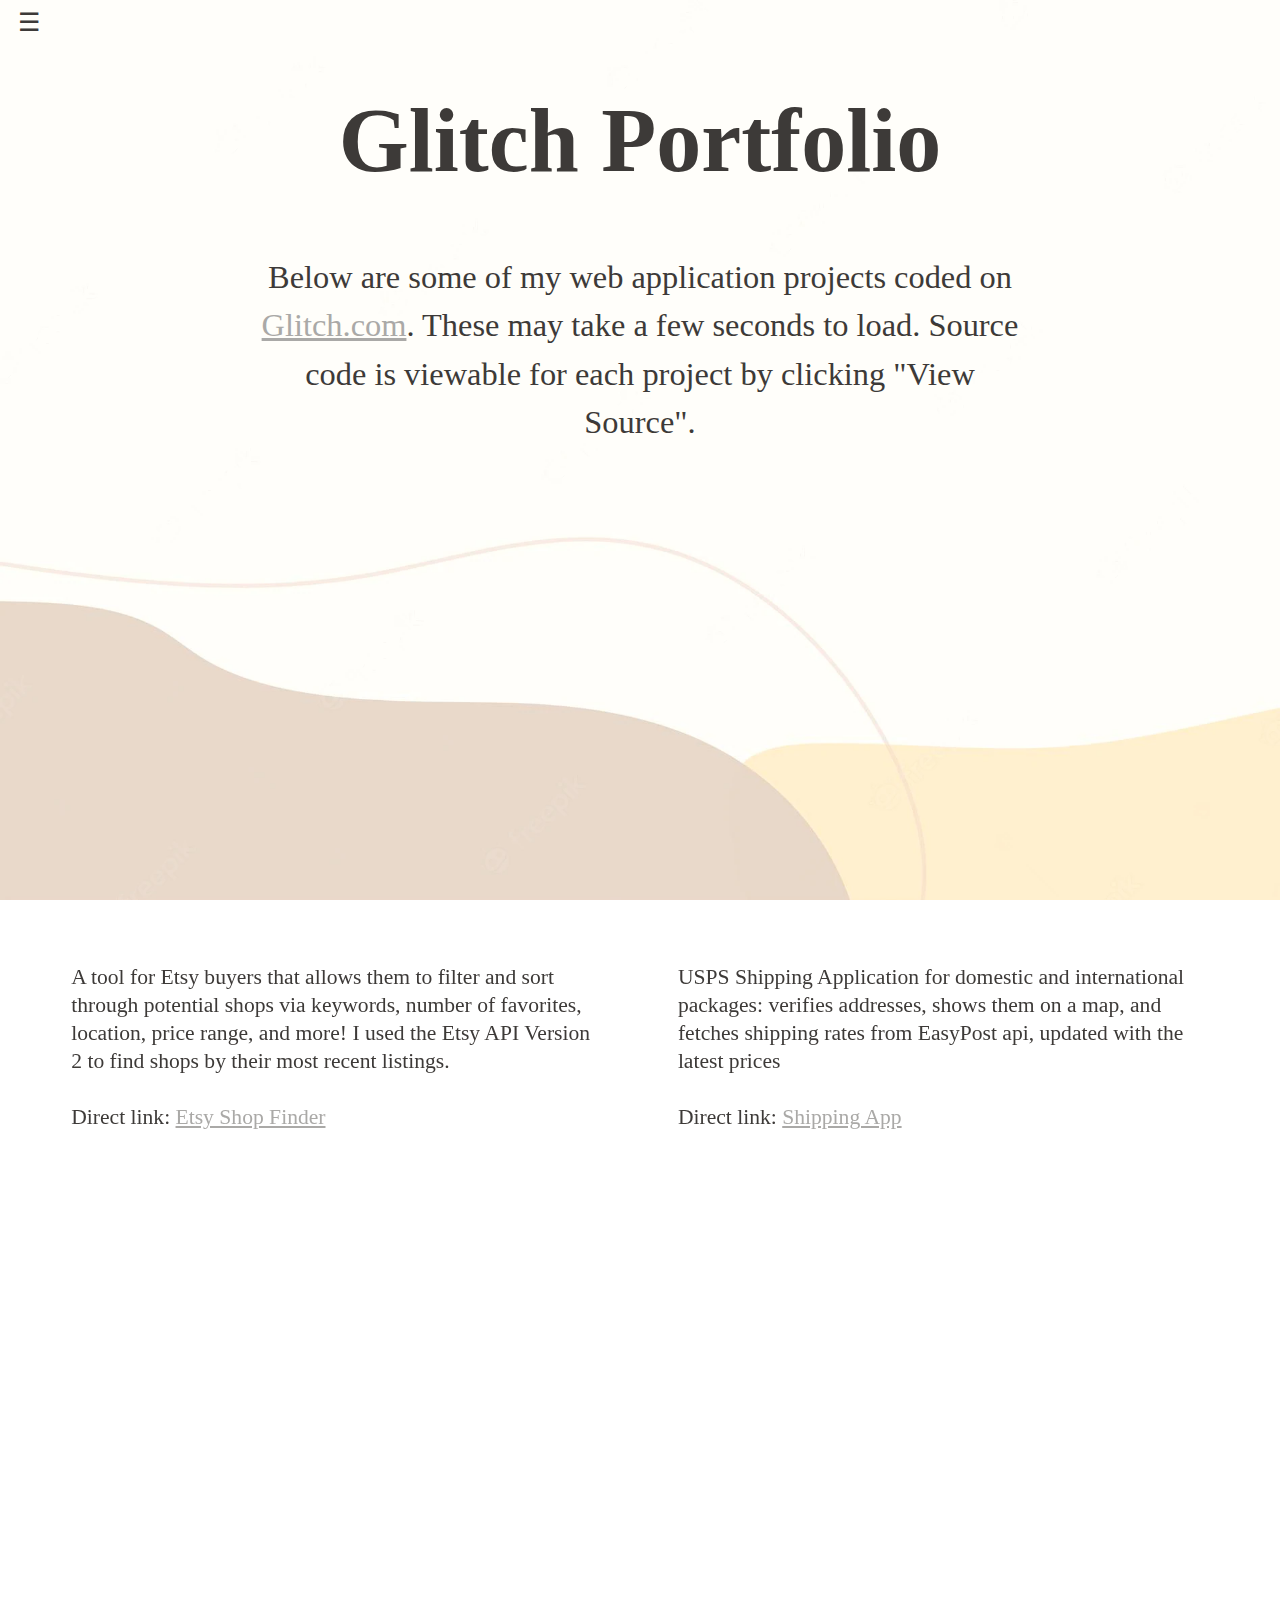
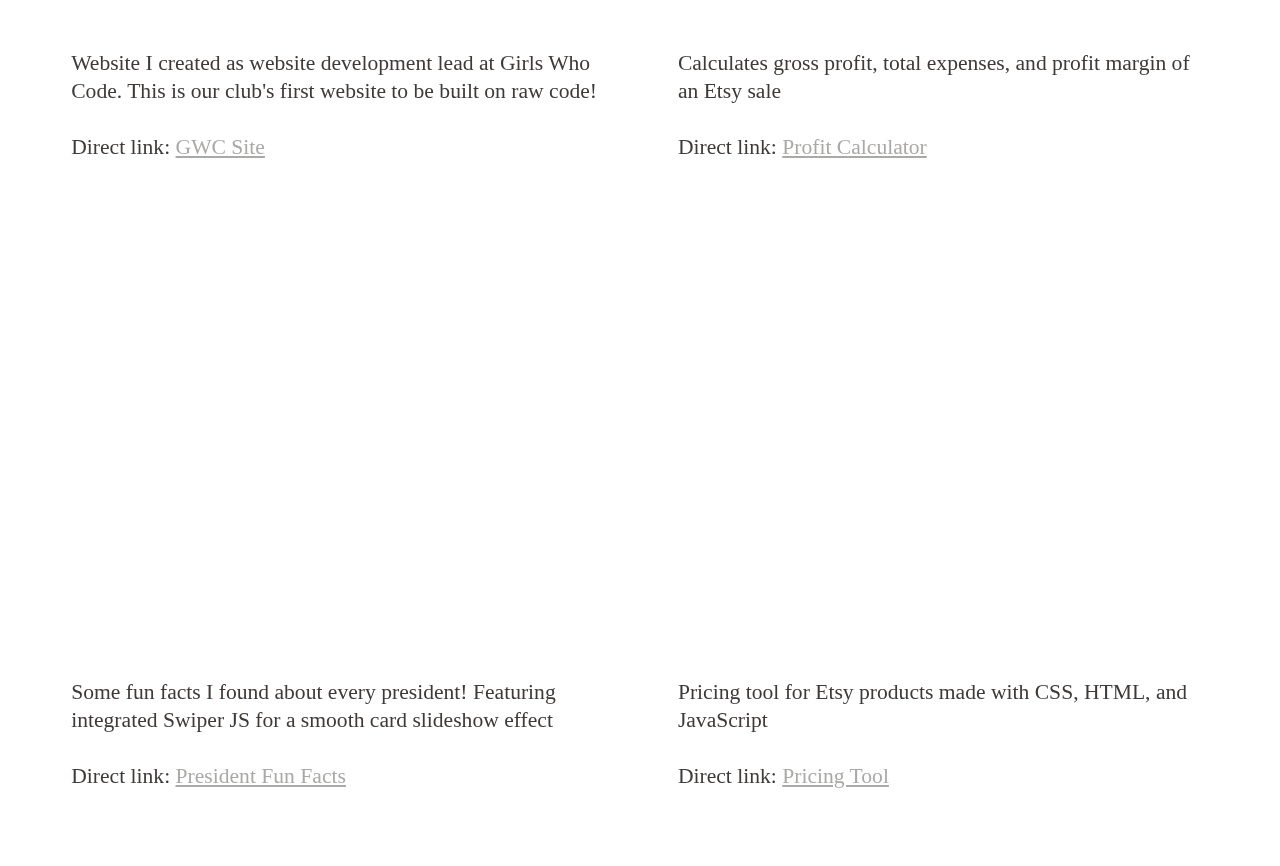
<file: index.html>
<html>
   <head>
    <title>Pearl Lin's Glitch Portfolio</title>
    <link href="style.css" rel="stylesheet">
    <meta name="viewport" content="width=device-width, initial-scale=1.0">
    <meta name="author" content="Pearl Lin">
    <meta charset="utf-8">
   </head> 
   <body>
    <script src="https://code.jquery.com/jquery-3.6.0.min.js"></script>
    <p>
        <span style="font-size: 25px; cursor:pointer" class="navigationIcon">&#9776;</span>
    </p>
    <div class="navigation">
        <a class="close">&times;</a>
        <br><br>
        <a href="index.html">Portfolio</a>
        <br><br>
        <a href="aboutme.html">About Me</a>
    </div>
    <br>
    <div class="title">
        <h1 class="title">Glitch Portfolio</h1>
    </div>

    <div class="introduction">
        <p>
            Below are some of my web application projects coded on <a class="link" href="https://glitch.com" target="_blank">Glitch.com</a>. 
            These may take a few seconds to load. Source code is viewable for each project by clicking "View Source". 
        </p>
    </div>

    <br>
    <br>

    <div class="row">
        <div class="shopfinder app left">
            <div class="glitch-embed-wrap" style="height: 420px; width: 100%;">
                <iframe
                src="https://glitch.com/embed/#!/embed/etsyshopfinder?path=views/index.html&previewSize=100"
                title="etsyshopfinder on Glitch"
                allow="geolocation; microphone; camera; midi; encrypted-media; xr-spatial-tracking; fullscreen"
                allowFullScreen
                style="height: 100%; width: 100%; border: 0;">
                </iframe>
            </div>

            <div class="description">
                <p>
                    A tool for Etsy buyers that allows them to filter and sort through potential shops via keywords, number of favorites, location, price range, and more! 
                    I used the Etsy API Version 2 to find shops by their most recent listings.
                    <br><br>
                    Direct link: <a class="link" href="https://etsyshopfinder.glitch.me/" target="_blank">Etsy Shop Finder</a>
                </p>
            </div>
        </div>
    
        
    
        <div class="shippingapp app right">
            <div class="glitch-embed-wrap" style="height: 420px; width: 100%;">
                <iframe
                src="https://glitch.com/embed/#!/embed/uspsshippingapp?path=README.md&previewSize=100"
                title="uspsshippingapp on Glitch"
                allow="geolocation; microphone; camera; midi; encrypted-media; xr-spatial-tracking; fullscreen"
                allowFullScreen
                style="height: 100%; width: 100%; border: 0;">
                </iframe>
             </div>

             <div class="description">
                <p>
                    USPS Shipping Application for domestic and international packages: verifies addresses, 
                    shows them on a map, and fetches shipping rates from EasyPost api, updated with the latest prices
                    <br><br>
                    Direct link: <a class="link" href="https://uspsshippingapp.glitch.me/" target="_blank">Shipping App<a/>
                </p>
            </div>
        </div>
    </div>

    <div class="row">
        <div class="GWCsite app left">
            <div class="glitch-embed-wrap" style="height: 420px; width: 100%;">
                <iframe
                src="https://glitch.com/embed/#!/embed/girls-who-code-ihs?path=index.html&previewSize=100"
                title="girls-who-code-ihs on Glitch"
                allow="geolocation; microphone; camera; midi; encrypted-media; xr-spatial-tracking; fullscreen"
                allowFullScreen
                style="height: 100%; width: 100%; border: 0;">
                </iframe>
            </div>

            <div class="description">
                <p>
                    Website I created as website development lead at Girls Who Code. This is our 
                    club's first website to be built on raw code!
                    <br><br>
                    Direct link: <a class="link" href="https://girls-who-code-ihs.glitch.me/" target="_blank">GWC Site<a/>
                </p>
            </div>
        </div>
    
        <div class="profitcalculator app right">
            <div class="glitch-embed-wrap" style="height: 420px; width: 100%;">
                <iframe
                src="https://glitch.com/embed/#!/embed/etsyprofitcalculator?path=style.css&previewSize=100"
                title="etsyprofitcalculator on Glitch"
                allow="geolocation; microphone; camera; midi; encrypted-media; xr-spatial-tracking; fullscreen"
                allowFullScreen
                style="height: 100%; width: 100%; border: 0;">
                </iframe>
            </div>

            <div class="description">
                <p>
                    Calculates gross profit, total expenses, and profit margin of an Etsy sale
                    <br><br>
                    Direct link: <a class="link" href="https://etsyprofitcalculator.glitch.me/" target="_blank">Profit Calculator<a/>
                </p>
            </div>
        </div>
    </div>

    <div class="row">
        <div class="presidentfacts app left">
            <div class="glitch-embed-wrap" style="height: 420px; width: 100%;">
                <iframe
                src="https://glitch.com/embed/#!/embed/presidentfunfacts?path=README.md&previewSize=100"
                title="presidentfunfacts on Glitch"
                allow="geolocation; microphone; camera; midi; encrypted-media; xr-spatial-tracking; fullscreen"
                allowFullScreen
                style="height: 100%; width: 100%; border: 0;">
                </iframe>
             </div>

             <div class="description">
                <p>
                    Some fun facts I found about every president! Featuring integrated Swiper JS for a smooth card slideshow effect
                    <br><br>
                    Direct link: <a class="link" href="https://presidentfunfacts.glitch.me/" target="_blank">President Fun Facts<a/>
                </p>
            </div>
        </div>
    
        <div class="pricingtool app right">
            <div class="glitch-embed-wrap" style="height: 420px; width: 100%;">
                <iframe
                src="https://glitch.com/embed/#!/embed/etsypricingtool?path=style.css&previewSize=100"
                title="etsypricingtool on Glitch"
                allow="geolocation; microphone; camera; midi; encrypted-media; xr-spatial-tracking; fullscreen"
                allowFullScreen
                style="height: 100%; width: 100%; border: 0;">
                </iframe>
             </div>

             <div class="description">
                <p>
                    Pricing tool for Etsy products made with CSS, HTML, and JavaScript
                    <br><br>
                    Direct link: <a class="link" href="https://etsypricingtool.glitch.me/" target="_blank">Pricing Tool<a/>
                </p>
            </div>
        </div>
    </div>
    




    <script>
        $(document).ready(function() {
            $(".navigationIcon").click(function() {
            $(".navigation").css("left", "0");
            });
            
            $(".close").click(function() {
            $(".navigation").css("left", "-200px");
            });
        });
    </script>
   </body>
</html>
</file>
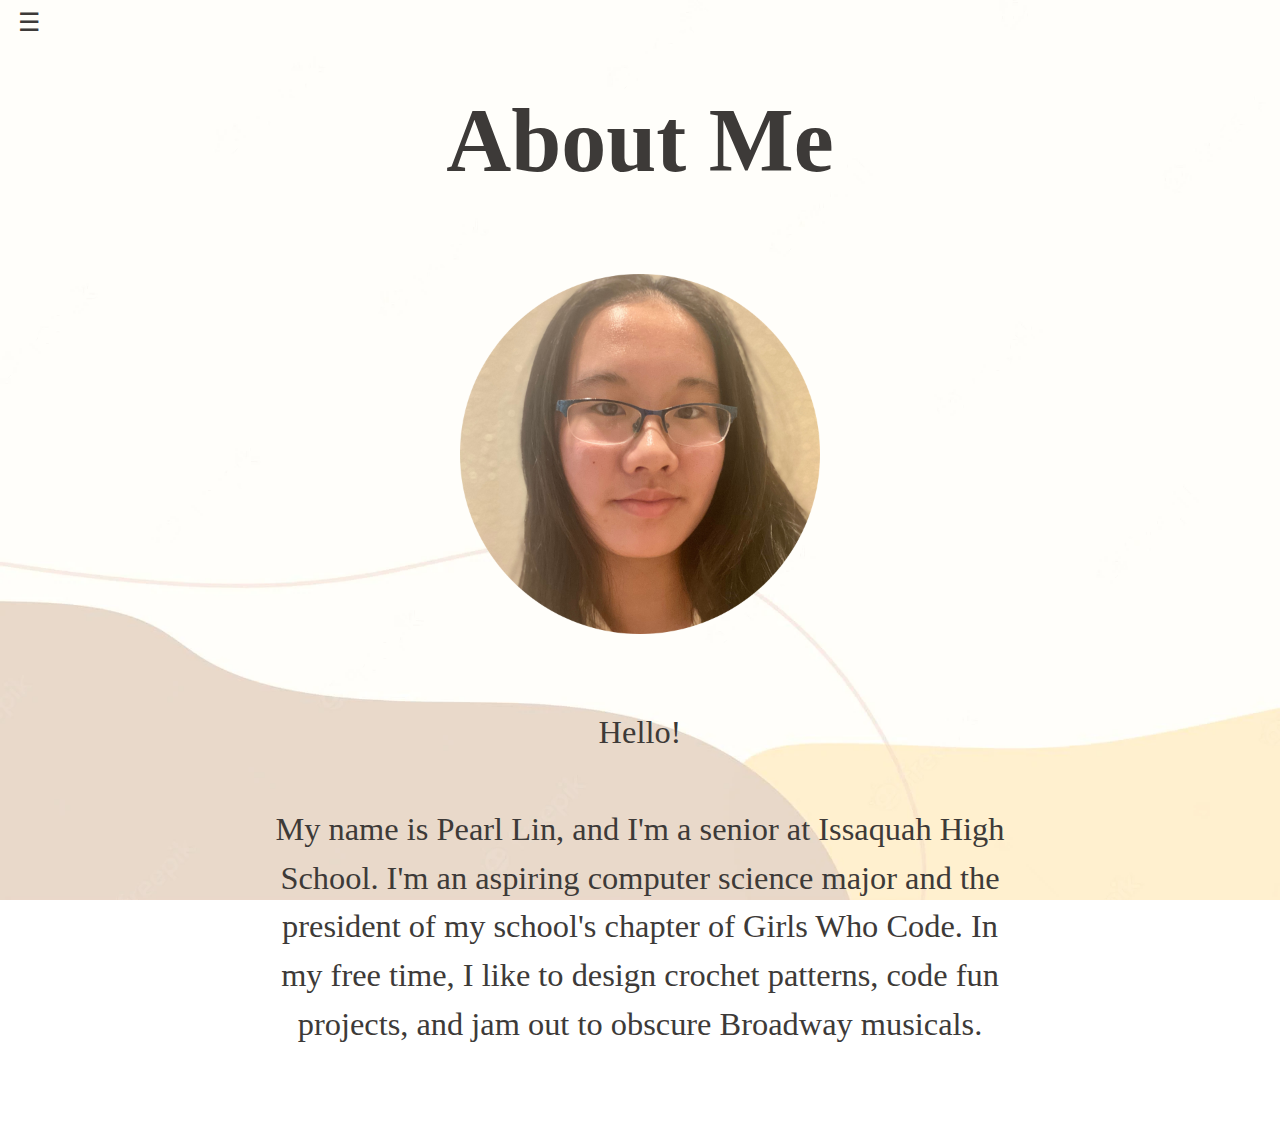
<file: aboutme.html>
<html>
    <head>
        <title>About Me</title>
        <link href="style.css" rel="stylesheet">
        <meta name="viewport" content="width=device-width, initial-scale=1.0">
        <meta name="author" content="Pearl Lin">
        <meta charset="utf-8">
    </head>
    <body>
        <script src="https://code.jquery.com/jquery-3.6.0.min.js"></script>
    <p>
        <span style="font-size: 25px; cursor:pointer" class="navigationIcon">&#9776;</span>
    </p>
    <div class="navigation">
        <a class="close">&times;</a>
        <br><br>
        <a href="index.html">Portfolio</a>
        <br><br>
        <a href="aboutme.html">About Me</a>
    </div>
    <br>
    <div class="title">
        <h1 class="title">About Me</h1>
    </div>

    <br>

    <div class="image">
        <img src="Pearl.png" alt="Pearl's profile picture">
    </div>

    <br>
    <br>

    <div class="introduction">
        <p>
            Hello! <br><br> My name is Pearl Lin, and I'm a senior at Issaquah High School. I'm an aspiring computer science major 
            and the president of my school's chapter of Girls Who Code. In my free time, I like to design crochet patterns, code fun projects, and 
            jam out to obscure Broadway musicals. 
        </p>
    </div>

    <br>
    <br>

    
    <script>
        $(document).ready(function() {
            $(".navigationIcon").click(function() {
            $(".navigation").css("left", "0");
            });
            
            $(".close").click(function() {
            $(".navigation").css("left", "-200px");
            });
        });
    </script>
    </body>
</html>
</file>
<file: style.css>
body {
    background-image: url('background.jpg');
    font-family: Georgia, 'Times New Roman', Times, serif;
    background-size: cover;
    background-attachment: fixed;
    color: #3d3a38;
    font-size: 2vh;
}

.navigation {
    top: 0;
    left: -200px;
    position: fixed;
    z-index: 300 !important;
    height: 100%;
    background-color:whitesmoke;
    width: 200px;
    overflow-x: hidden;
    text-align: left;
    transition: 0.4s;
    
}

.navigation .close{
    padding-left: 170px;
    font-size: 30px;
    transition: ease-in-out 0.2s;
}

.navigation .close:hover {
    color:#928a86;
}

.navigation a {
    text-decoration: none;
    font-size: 19px;
    color: #3d3a38;
    transition: ease-in-out 0.2s;
    padding-left: 15px;
}

.navigation a:hover {
    color:#928a86;
}

.navigationIcon {
    float: left;
    margin-left: 10px;
}

.title {
    text-align: center;
    padding-left: 5%;
    padding-right: 5%;
}

.title h1{
    font-size: 5em;
}

.introduction {
    text-align: center;
    width: 60%;
    margin: auto;
}

.introduction p {
    font-size: 1.8em;
    line-height: 1.5em;
}

.app {
    width: 42%;
}

.row {
    display: flex;
    margin-bottom: 3em;
}

.left {
    margin-left: 5%;
    margin-right: 3%;
}

.right {
    margin-right: 5%;
    margin-left: 3%;
}

.image {
    text-align: center;
}

.image img {
    width: 20em;
}

.link {
    color: #aaa9a7;
}

.description {
    font-size: 1.2em;
    line-height: 1.3em;
}

@media only screen and (max-width: 760px) {
    .app {
        width: 90%;
        margin: auto;
    }

    .left, .right {
        margin-bottom: 5em;
    }

    .row {
        display: block;
        margin-bottom: 0;
    }
    
    .introduction {
        width: 90%;
    }
    
    .title h1 {
        font-size: 4.5em;
    }
}
</file>
